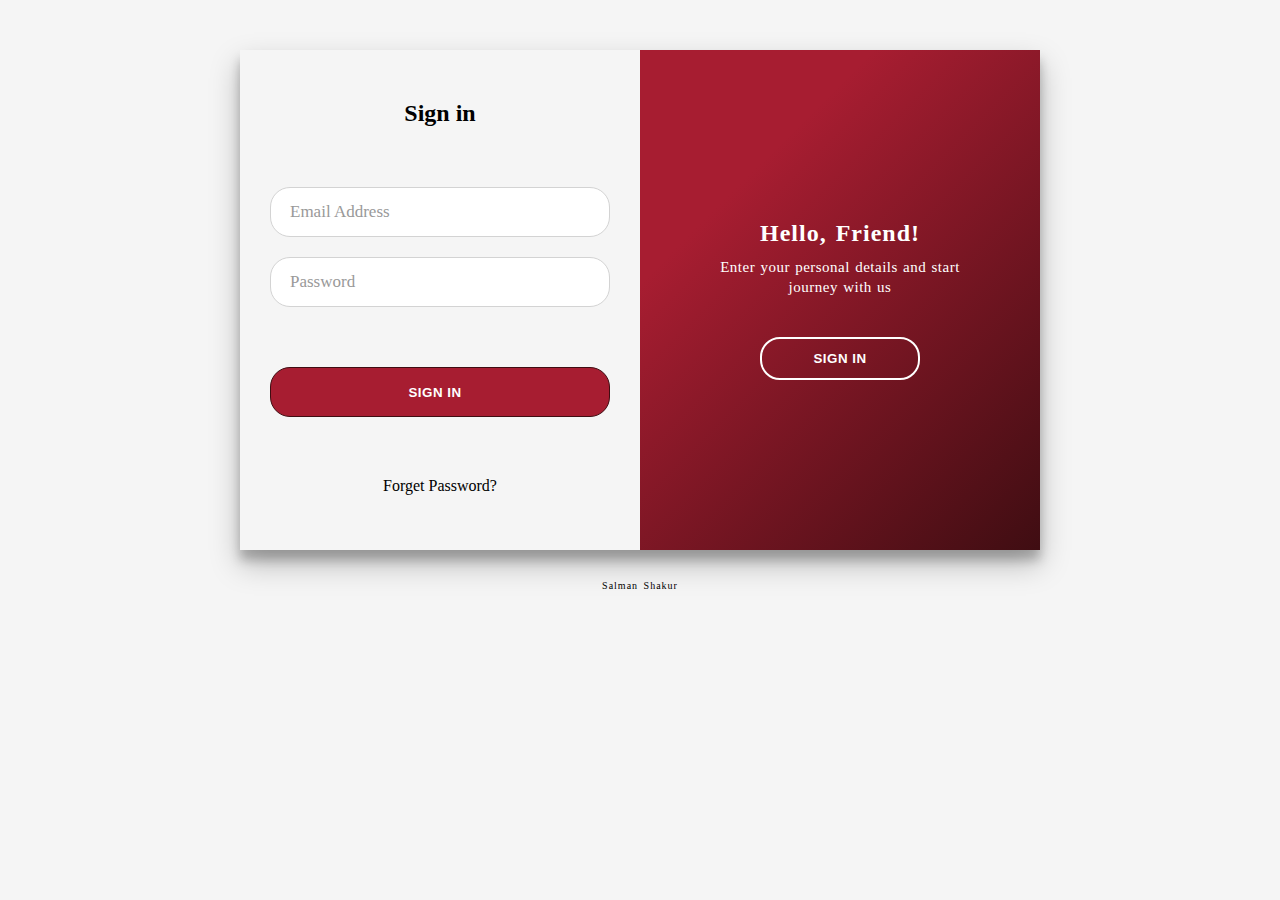
<file: index.html>
<!DOCTYPE html>
<!DOCTYPE html>
<html>
<head>
	<title>Login form</title>
	<link rel="stylesheet" type="text/css" href="style.css">
</head>

<body>
	<div class="container">
		<form action="sign.html">
			<h2>Sign in</h2>
			<div class="field">
				<input type="email" name="email" required>
				<label>Email Address</label>
			</div>
			
			<div class="field">
				<input type="password" name="password" required>
				<label>Password</label>
			</div>
			
			<div class="field">
				<input type="submit" name="submit" value="SIGN IN" class="submit">
			</div>
			
			<a href="sign.html" class="forget">Forget Password? </a>
		</form>
		<div class="side">
			<h2>Hello, Friend!</h2>
			<p>Enter your personal details and start <br>journey with us</p>
			<input type="submit" name="submit" value="SIGN IN" class="submit1">
		</div>
	</div>
	<p>Salman Shakur</p>

</body>
</html>
</file>
<file: style.css>
*{
	margin: 0;
	padding: 0;
	box-sizing: border-box;
}
body{
	background-color: #f5f5f5;
}

.container{
	width: 800px;
	height: 500px;
	margin: auto;
	font-family: 'Montserrat';
	display: flex;
	margin-top: 50px;
	background-color: #fff;
	box-shadow: 0 14px 28px rgba(0,0,0,0.25), 0 10px 10px rgba(0,0,0,0.22);
}

form{
	display: flex;
	flex-direction: column;
	align-items: center;
	width: 50%;
	background-color: whitesmoke;
}

form h2{
	font-weight: 3rem;
	margin: 40px;
}
.container form{
	padding: 10px 30px 50px 30px;
	
}
.container form .field{
	position: relative;
	height: 50px;
	width: 100%;
	margin-top: 20px;
}

.container form .field input{
	height: 100%;
	width: 100%;
	outline: none;
	padding-left: 20px;
	border-radius: 20px;
	border: 1px solid lightgrey;
	transition: all 0.3s ease;
}

.container form .field input:focus,
.container form .field input:valid
{
	border-color: #3f0d12;
}

.container form .field label{
	position: absolute;
	font-size: 17px;
	color: #999;
	top: 50%;
	right: 50%;
	left: 20px;
	transform: translateY(-50%);
	pointer-events: none;
	transition: all 0.3s ease;
}

.container form .field input:focus ~ label,
.container form .field input:valid ~ label{
	font-size: 15px;
	color: #3f0d12;
	background-color: whitesmoke;
	top: 0%;
	border-radius: 10px;
	width: auto;
	padding-left: 20px;
	transform: translateY(-50%);

}   


.submit{
	padding: 12px 30px;
	width: 40%;
	border-radius: 20px;
	letter-spacing: 0.5px;
	margin-top: 40px;
	background-color: #a71d31;
	color: #fff;
	font-weight: bold;
	border: none;
	transition: background-color 0.2s;
	position: relative;
}

.submit:hover{
	background-color: #3f0d12;
}

form .forget:visited,
form .forget:link{
	text-decoration: none;
	color: #000;
	margin-top: 100px;
	
	transition: color 0.2s;
}

form .forget:hover,
form .forget:active{
	color: #a71d31;
}

.side{
	font-family: ;
	display: flex;
	flex-direction: column;
	align-items: center;
	text-align: center;
	justify-content: center;
	width: 50%;
	color: #fff;
	background: #3f0d12;
	background-image: linear-gradient(315deg, #3f0d12 0%, #a71d31 74%);
}

.submit1{
	padding: 12px 30px;
	width: 40%;
	border-radius: 20px;
	margin-top: 40px;
	border: 2px solid #fff;
	color: #fff;
	font-weight: bold;
	background: transparent;
	letter-spacing: 0.5px;
	transition: color 0.2s, background-color 0.2s;

}

.side h2{
	word-spacing: 2px;
	font-weight: bold;
	letter-spacing: 1px;
}
.side p{
	margin-top: 10px;
	font-size: 15px;
	word-spacing: 1px;
	letter-spacing: 0.5px;
	line-height: 20px;
}

.submit1:hover{
	color: #a71d31;
	background-color: #fff;
}	

p{
	text-align: center;
	margin-top: 30px;
	font-size: 10px;
	word-spacing: 2px;
	letter-spacing: 1px;
}
</file>
